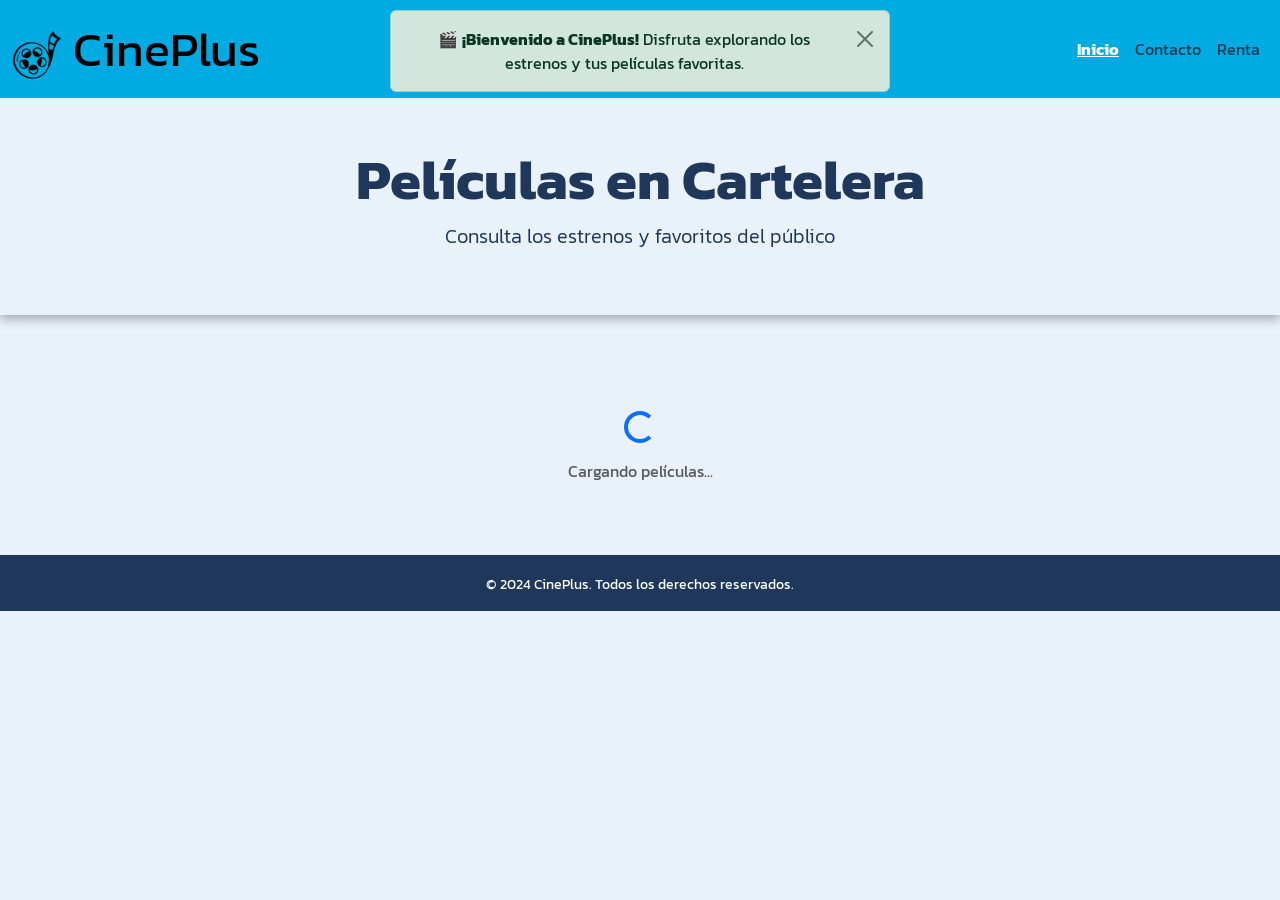
<file: index.html>
<!DOCTYPE html>
<html lang="es">
<head>
  <meta charset="UTF-8">
  <title>Películas en Cartelera</title>
  <meta name="viewport" content="width=device-width, initial-scale=1">
  <link rel="icon" href="img/icon.png" type="image/png">

  <link href="https://cdn.jsdelivr.net/npm/bootstrap@5.3.2/dist/css/bootstrap.min.css" rel="stylesheet">
  <link rel="stylesheet" href="css/style.css">
</head>
<body>
  <div id="navigation-bar"></div>
  <div id="header-placeholder"></div>

  <main class="container py-4">
    <div class="row" id="lista-peliculas">
      <!-- Películas cargadas dinámicamente -->
    </div>
  </main>

  <!-- Modal de Tráiler -->
  <div class="modal fade" id="trailerModal" tabindex="-1" aria-labelledby="trailerLabel" aria-hidden="true">
    <div class="modal-dialog modal-xl modal-dialog-centered">
      <div class="modal-content">
        <div class="modal-header">
          <h5 class="modal-title" id="trailerLabel">Tráiler</h5>
          <button type="button" class="btn-close" data-bs-dismiss="modal" aria-label="Cerrar"></button>
        </div>
        <div class="modal-body p-0">
          <div class="ratio ratio-16x9">
            <iframe id="trailerPlayer" src="" title="Tráiler" allow="autoplay; encrypted-media" allowfullscreen></iframe>
          </div>
        </div>
      </div>
    </div>
  </div>
  
  <div id="footer-placeholder"></div>
  <script src="https://code.jquery.com/jquery-3.6.4.min.js"></script>
  <script src="https://cdn.jsdelivr.net/npm/bootstrap@5.3.2/dist/js/bootstrap.bundle.min.js"></script>
  <script src="js/utils.js"></script>
  <script src="js/app.js"></script>
</body>
</html>
</file>
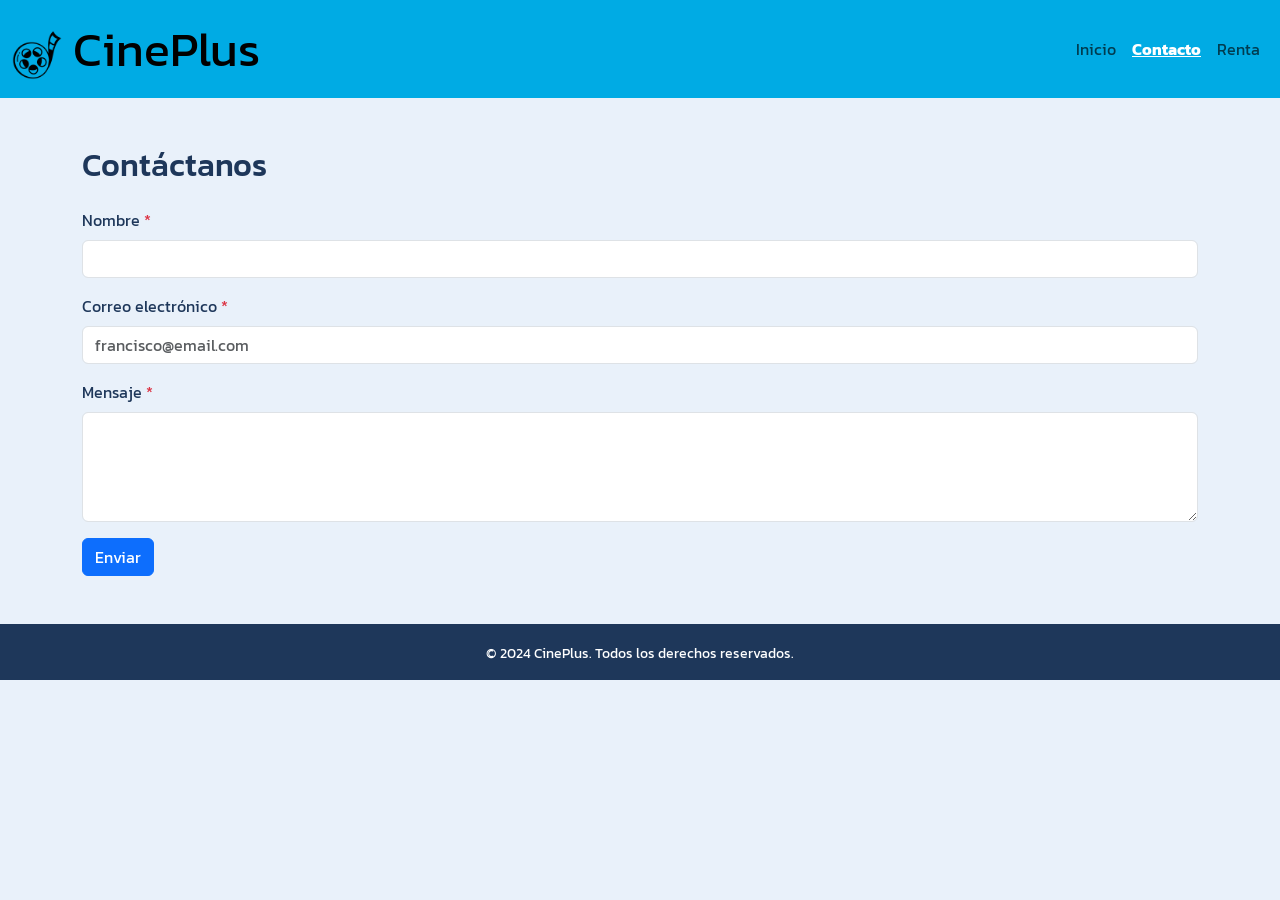
<file: pages/contacto.html>
<!DOCTYPE html>
<html lang="es">
<head>
  <meta charset="UTF-8">
  <title>Contacto - CinePlus</title>
  <meta name="viewport" content="width=device-width, initial-scale=1">
  <link href="https://cdn.jsdelivr.net/npm/bootstrap@5.3.2/dist/css/bootstrap.min.css" rel="stylesheet">
  <link rel="stylesheet" href="../css/style.css">
</head>
<body>
  <div id="navigation-bar"></div>

  <div class="container py-5">
    <h2 class="mb-4">Contáctanos</h2>
    <form id="form-contacto" novalidate>
      <div class="mb-3">
        <label for="nombre" class="form-label required">Nombre</label>
        <input type="text" class="form-control" id="nombre" required>
        <div class="invalid-feedback">Nombre requerido.</div>
      </div>
      <div class="mb-3">
        <label for="correo" class="form-label required">Correo electrónico</label>
        <input type="email" class="form-control" id="correo" placeholder="francisco@email.com" required>
        <div class="invalid-feedback">Correo no válido.</div>
      </div>
      <div class="mb-3">
        <label for="mensaje" class="form-label required">Mensaje</label>
        <textarea class="form-control" id="mensaje" rows="4" required minlength="20" maxlength="50"></textarea>
        <div class="invalid-feedback">El mensaje debe tener entre 20 y 50 caracteres</div>
      </div>
      <button type="submit" class="btn btn-primary">Enviar</button>
      <div id="alerta" class="alert alert-success mt-3 d-none">Mensaje enviado con éxito.</div>
    </form>
  </div>
  <div id="footer-placeholder"></div>

  <script src="https://code.jquery.com/jquery-3.6.4.min.js"></script>
  <script src="../js/utils.js"></script>

  <script>
    $("#navigation-bar").load("navBar.html", function(){
      getRutasBarraNavegacion(window.location.pathname);
    });
    $("#footer-placeholder").load("footer.html");

    $(function () {
      const form = document.getElementById("form-contacto");
      const $inputs = $("#form-contacto input, #form-contacto textarea");
      const $alerta = $("#alerta");

      // Evitar solo espacios en nombre y mensaje
      $("#nombre, #mensaje").on("input", function () {
        this.setCustomValidity(this.value.trim().length ? "" : " ");
      });

      // Feedback en vivo (verde/rojo)
      $inputs.on("input blur", function () {
        if (this.checkValidity()) {
          $(this).addClass("is-valid").removeClass("is-invalid");
        } else {
          $(this).addClass("is-invalid").removeClass("is-valid");
        }
      });

      // Envío
      $("#form-contacto").on("submit", function (e) {
        // Si es inválido, evita envío y muestra feedback Bootstrap
        if (!form.checkValidity()) {
          e.preventDefault();
          e.stopPropagation();
          $(form).addClass("was-validated");

          // marcar clases de cada campo (por si no disparó eventos input/blur)
          $inputs.each(function () {
            $(this).toggleClass("is-invalid", !this.checkValidity());
            $(this).toggleClass("is-valid", this.checkValidity());
          });

          // foco al primero inválido
          const firstInvalid = form.querySelector(":invalid");
          if (firstInvalid) {
            firstInvalid.focus({ preventScroll: true });
            firstInvalid.scrollIntoView({ behavior: "smooth", block: "center" });
          }
          return;
        }

        // Válido → mostrar éxito
        e.preventDefault();
        $alerta.removeClass("d-none").hide().fadeIn();
        setTimeout(() => $alerta.fadeOut(), 2500);

        form.reset();
        $(form).removeClass("was-validated");
        $inputs.removeClass("is-valid is-invalid");
      });
    });
  </script>
</body>
</html>
</file>
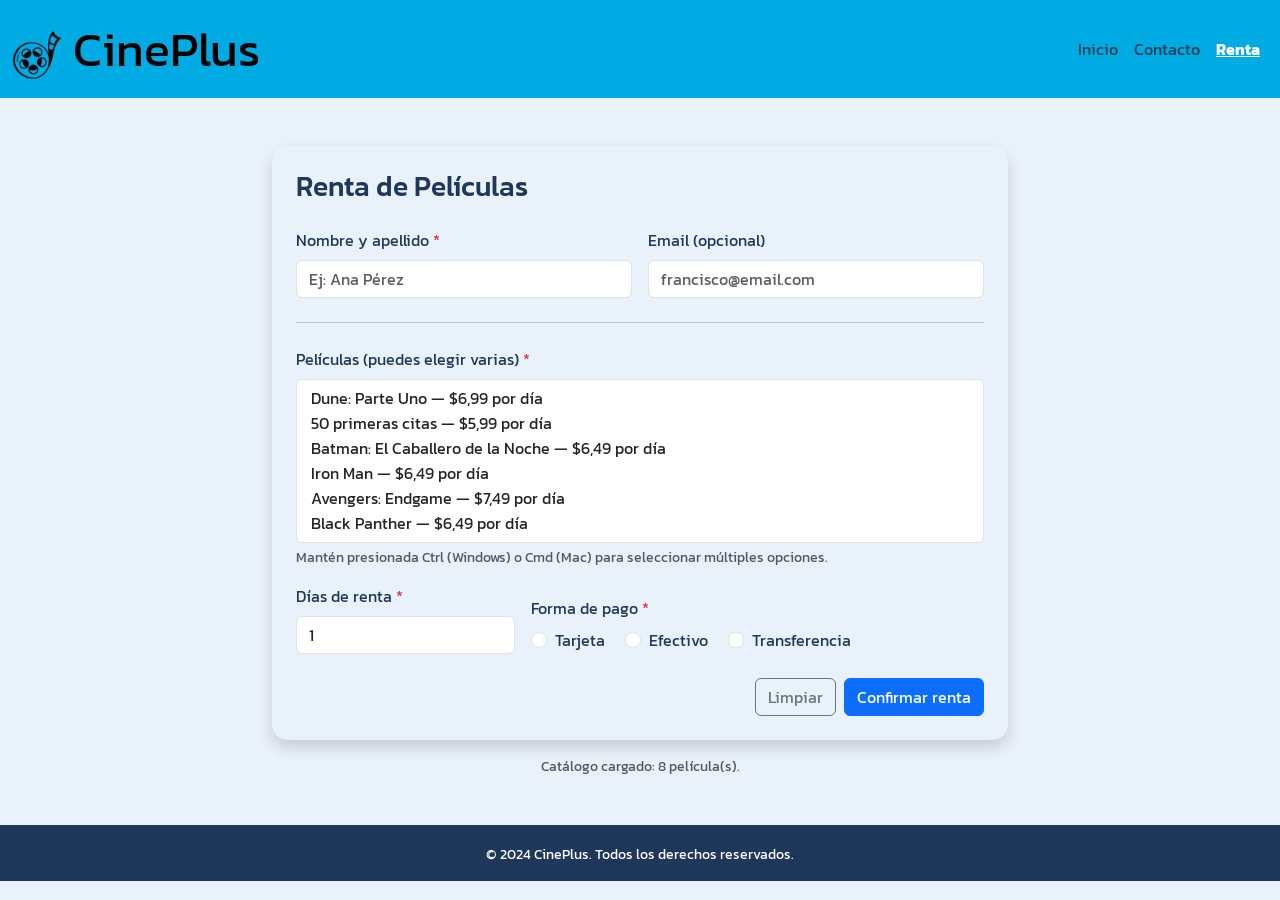
<file: pages/renta.html>
<!doctype html>
<html lang="es">
<head>
  <meta charset="utf-8" />
  <meta name="viewport" content="width=device-width, initial-scale=1" />
  <title>Renta de Películas</title>

  <!-- Bootstrap CSS -->
  <link href="https://cdn.jsdelivr.net/npm/bootstrap@5.3.3/dist/css/bootstrap.min.css" rel="stylesheet">
  <link rel="stylesheet" href="../css/style.css">

</head>
<body>
  <div id="navigation-bar"></div>

  <div class="container py-5">
    <div class="row justify-content-center">
      <div class="col-lg-8">
        <div class="rent-card shadow">
          <div class="card-body p-4">
            <h1 class="h3 mb-4">Renta de Películas</h1>

            <form id="form-renta" novalidate>
              <!-- Datos del cliente -->
              <div class="row g-3">
                <div class="col-md-6">
                  <label class="form-label required" for="clienteNombre">Nombre y apellido</label>
                  <input type="text" class="form-control" id="clienteNombre" required placeholder="Ej: Ana Pérez">
                  <div class="invalid-feedback">Ingresa tu nombre.</div>
                </div>
                <div class="col-md-6">
                  <label class="form-label" for="clienteEmail">Email (opcional)</label>
                  <input type="email" class="form-control" id="clienteEmail" placeholder="francisco@email.com">
                  <div class="invalid-feedback">Correo no válido.</div>
                </div>
              </div>

              <hr class="my-4">

              <!-- Selección de películas -->
              <div class="mb-3">
                <label class="form-label required" for="selectorPeliculas">Películas (puedes elegir varias)</label>
                <select id="selectorPeliculas" class="form-select" multiple required size="6" aria-describedby="ayudaPeliculas">
                  <option disabled>Cargando catálogo…</option>
                </select>
                <div id="ayudaPeliculas" class="form-text">
                  Mantén presionada Ctrl (Windows) o Cmd (Mac) para seleccionar múltiples opciones.
                </div>
                <div class="invalid-feedback">Selecciona al menos una película.</div>
              </div>

              <!-- Días de renta -->
              <div class="row g-3 align-items-end">
                <div class="col-md-4">
                  <label class="form-label required" for="diasRenta">Días de renta</label>
                  <input type="number" class="form-control" id="diasRenta" min="1" step="1" value="1" required>
                  <div class="invalid-feedback">Ingresa un número de días válido (mínimo 1).</div>
                </div>

                <!-- Forma de pago -->
                <div class="col-md-8">
                  <span class="form-label d-block required">Forma de pago</span>
                  <div class="form-check form-check-inline">
                    <input class="form-check-input" type="radio" name="pago" id="pagoTarjeta" value="Tarjeta" required>
                    <label class="form-check-label" for="pagoTarjeta">Tarjeta</label>
                  </div>
                  <div class="form-check form-check-inline">
                    <input class="form-check-input" type="radio" name="pago" id="pagoEfectivo" value="Efectivo">
                    <label class="form-check-label" for="pagoEfectivo">Efectivo</label>
                  </div>
                  <div class="form-check form-check-inline">
                    <input class="form-check-input" type="radio" name="pago" id="pagoTransferencia" value="Transferencia">
                    <label class="form-check-label" for="pagoTransferencia">Transferencia</label>
                  </div>
                  <div class="invalid-feedback" id="pagoError">Selecciona una forma de pago.</div>
                </div>
              </div>

              <div class="d-grid d-sm-flex gap-2 justify-content-sm-end mt-4">
                <button type="reset" class="btn btn-outline-secondary">Limpiar</button>
                <button type="submit" class="btn btn-primary">Confirmar renta</button>
              </div>
            </form>
          </div>
        </div>

        <!-- Estado de carga -->
        <div id="catalogoEstado" class="text-center text-muted small mt-3" aria-live="polite"></div>
      </div>
    </div>
  </div>

  <!-- Modal resumen -->
  <div class="modal fade" id="resumenModal" tabindex="-1" aria-hidden="true" aria-labelledby="resumenLabel">
    <div class="modal-dialog modal-lg modal-dialog-centered">
      <div class="modal-content">
        <div class="modal-header">
          <h2 class="modal-title fs-5" id="resumenLabel">Resumen de la compra</h2>
          <button type="button" class="btn-close" data-bs-dismiss="modal" aria-label="Cerrar"></button>
        </div>
        <div class="modal-body">
          <div id="resumenContenido"></div>
        </div>
        <div class="modal-footer">
          <button class="btn btn-secondary" data-bs-dismiss="modal">Cerrar</button>
          <button class="btn btn-success">Pagar ahora</button>
        </div>
      </div>
    </div>
  </div>
  <div id="footer-placeholder"></div>

  <!-- jQuery + Bootstrap Bundle (con Popper y Modal) -->
  <script src="https://code.jquery.com/jquery-3.7.1.min.js"></script>
  <script src="https://cdn.jsdelivr.net/npm/bootstrap@5.3.3/dist/js/bootstrap.bundle.min.js"></script>
  <script src="../js/utils.js"></script>

  <script>
    $("#navigation-bar").load("navBar.html", function(){
          getRutasBarraNavegacion(window.location.pathname);
    });
    $("#footer-placeholder").load("footer.html");

    // Carga del catálogo
    $(function () {
      const $sel = $("#selectorPeliculas");
      const $estado = $("#catalogoEstado");

      $estado.text("Cargando catálogo…");

      $.ajax({
        url: "../data/peliculas.json", 
        method: "GET",
        dataType: "json",
        cache: false,
        success: function (peliculas) {
          $sel.empty();
          peliculas.forEach((p) => {
            // Usamos precios.normal como tarifa diaria de renta
            const precio = obtenerPrecio(p)
            const generosTxt = Array.isArray(p.generos) ? p.generos.join(" · ") : (p.generos || "");
            const label = `${p.titulo} — ${precio} por día`;
            const $opt = $(`<option></option>`)
              .val(p.id)
              .text(label)
              .attr("data-precio", precio)
              .attr("data-titulo", p.titulo);
            $sel.append($opt);
          });
          $estado.text(`Catálogo cargado: ${peliculas.length} película(s).`);
        },
        error: function (xhr, status, error) {
          console.error("Error al cargar el catálogo:", { status, error, response: xhr?.responseText });
          $sel.html(`<option disabled>Error al cargar el catálogo</option>`);
          $estado.text("No se pudo cargar el catálogo. Reintenta más tarde.");
        }
      });
    });

    // Validación y envío del formulario
    (function () {
      const form = document.getElementById("form-renta");
      form.addEventListener("submit", function (e) {
        e.preventDefault();

        // Validaciones HTML5
        if (!form.checkValidity()) {
          e.stopPropagation();
          form.classList.add("was-validated");
          const pagoSeleccionado = document.querySelector('input[name="pago"]:checked');
          document.getElementById("pagoError").style.display = pagoSeleccionado ? "none" : "block";
          return;
        }

        // Validación de forma de pago
        const pagoSeleccionado = document.querySelector('input[name="pago"]:checked');
        if (!pagoSeleccionado) {
          document.getElementById("pagoError").style.display = "block";
          return;
        } else {
          document.getElementById("pagoError").style.display = "none";
        }

        // Recolectar datos
        const nombre = $("#clienteNombre").val().trim();
        const email = $("#clienteEmail").val().trim();
        const dias = parseInt($("#diasRenta").val(), 10);
        const pago = pagoSeleccionado.value;

        // Películas seleccionadas
        const seleccionados = Array.from($("#selectorPeliculas option:checked"));
        if (seleccionados.length === 0) {
          // forzar invalid-feedback del select
          $("#selectorPeliculas").addClass("is-invalid");
          return;
        } else {
          $("#selectorPeliculas").removeClass("is-invalid");
        }

        const items = seleccionados.map(opt => {
          const precio = Number(opt.getAttribute("data-precio") || 0);
          const titulo = opt.getAttribute("data-titulo") || opt.text;
          const subtotal = precio * dias;
          return { titulo, precio, subtotal };
        });

        const total = items.reduce((acc, it) => acc + it.subtotal, 0);

        // Construir HTML del resumen
        const filas = items.map(it => `
          <tr>
            <td>${it.titulo}</td>
            <td class="text-end">${formatearPrecio(it.precio)} / día</td>
            <td class="text-center">${dias}</td>
            <td class="text-end fw-semibold">${formatearPrecio(it.subtotal)}</td>
          </tr>
        `).join("");

        const emailLinea = email ? `<div><strong>Email:</strong> ${email}</div>` : "";

        const resumenHTML = `
          <div class="mb-3">
            <div><strong>Cliente:</strong> ${nombre}</div>
            ${emailLinea}
            <div><strong>Forma de pago:</strong> ${pago}</div>
            <div><strong>Días de renta:</strong> ${dias}</div>
          </div>

          <div class="table-responsive">
            <table class="table table-sm align-middle">
              <thead class="table-light">
                <tr>
                  <th>Película</th>
                  <th class="text-end">Tarifa</th>
                  <th class="text-center">Días</th>
                  <th class="text-end">Subtotal</th>
                </tr>
              </thead>
              <tbody>
                ${filas}
              </tbody>
              <tfoot>
                <tr>
                  <th colspan="3" class="text-end">Total a pagar</th>
                  <th class="text-end fs-5">${formatearPrecio(total)}</th>
                </tr>
              </tfoot>
            </table>
          </div>
        `;

        $("#resumenContenido").html(resumenHTML);

        // Mostrar modal
        const modal = new bootstrap.Modal(document.getElementById("resumenModal"));
        modal.show();
      });
    })();
  </script>
</body>
</html>
</file>
<file: css/style.css>
@import url('https://fonts.googleapis.com/css?family=Kanit&display=swap');

body {
  background-color: #E9F1FA;
  font-family: 'Kanit';
  color: #1e375a;
}

.brand {
  font-size: 3rem;
}
.navBar-custom {
  background-color: #00ABE4;
  color: #FFFFFF;
}
  
.subtitle {
  color: #585858;
  font-weight: 200;

}

.card img {
  height: 200px;
  object-fit: cover;
}

.movie-card{
    color: #1e375a;
}

.btn-see-more{
    background-color: #00ABE4;
    color: #FFFFFF;
}

.btn-watch-trailer{
    background-color: #E9F1FA;
    color: #1e375a;
}

.required::after { content:" *"; color:#dc3545; }

.rent-card { border-radius: 1rem; }

.hero-header {
    background-size: 150% 150%;
    color: #1e375a;
    animation: gradientMove 8s ease infinite;
    box-shadow: 0 4px 10px rgba(0,0,0,0.3);
  }

  @keyframes gradientMove {
    0% { background-position: left center; }
    50% { background-position: right center; }
    100% { background-position: left center; }
  }

  .fade-in {
    opacity: 0;
    transform: translateY(10px);
    animation: fadeIn 1s ease-out forwards;
  }
  .fade-in-delay {
    opacity: 0;
    transform: translateY(10px);
    animation: fadeIn 1s ease-out 0.3s forwards;
  }

  @keyframes fadeIn {
    to {
      opacity: 1;
      transform: translateY(0);
    }
  }

.footer{
  background-color: #1e375a;
  color: #FFFFFF;
}

.nav-link.active {
    font-weight: bold;
    color: #FFFFFF !important;
    text-decoration: underline;
}
</file>
